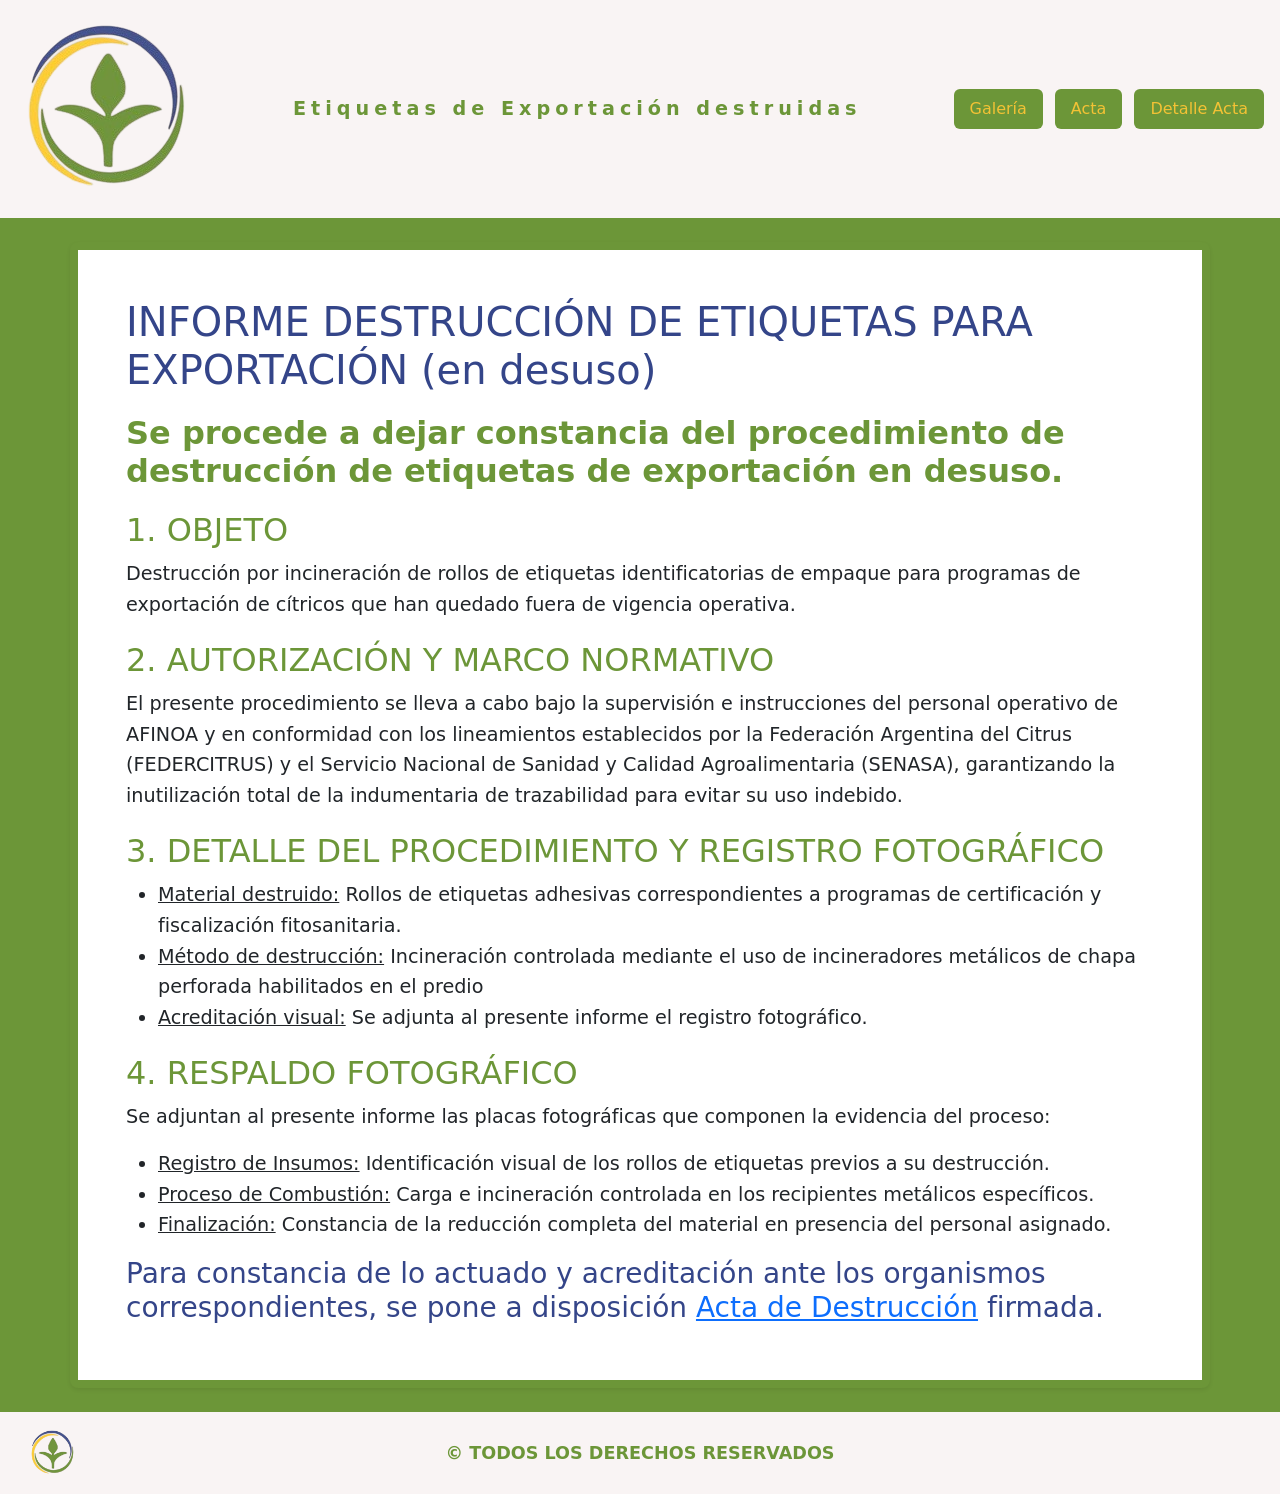
<file: index.html>
<!DOCTYPE html>
<html lang="es">

<head>
  <meta charset="UTF-8">
  <meta name="viewport" content="width=device-width, initial-scale=1.0">
  <title>Etiquetas Exportación</title>
  <link rel="stylesheet" href="https://cdn.jsdelivr.net/npm/bootstrap@5.3.8/dist/css/bootstrap.min.css" rel="stylesheet"
    integrity="sha384-sRIl4kxILFvY47J16cr9ZwB07vP4J8+LH7qKQnuqkuIAvNWLzeN8tE5YBujZqJLB" crossorigin="anonymous">
  <link rel="stylesheet" href="./css/estilos.css">
</head>

<body>
  <header>
    <nav class="nav-afinoa">
      <img src="./img/logo.png" alt="img">
      <p class="frase">Etiquetas de Exportación destruidas</p>
      <div class="botones">
        <a href="./paginas/galeria.html" class="btn-nav">Galería</a>
        <a href="./paginas/acta.html" class="btn-nav">Acta</a>
        <a href="./paginas/detalle-acta.html" class="btn-nav">Detalle Acta</a>
      </div>
    </nav>
  </header>
  <main class="container-lg bg-white shadow-sm my-4 p-4 p-md-5 rounded-3">
    <h1>INFORME DESTRUCCIÓN DE ETIQUETAS PARA EXPORTACIÓN (en desuso)</h1>

    <div class="card-body">
      <h3><strong>Se procede a dejar constancia del procedimiento de destrucción de etiquetas de exportación en
          desuso.</strong></h3>
      <h3>1. OBJETO</h3>
      <p class="card-text">
        Destrucción por incineración de rollos de etiquetas identificatorias de empaque para programas de exportación de
        cítricos que han quedado fuera de vigencia operativa.
      </p>
    </div>

    <div class="card-body">
      <h3>2. AUTORIZACIÓN Y MARCO NORMATIVO</h3>
      <p class="card-text">
        El presente procedimiento se lleva a cabo bajo la supervisión e instrucciones del personal operativo de AFINOA y
        en conformidad con los lineamientos establecidos por la Federación Argentina del Citrus (FEDERCITRUS) y el
        Servicio Nacional de Sanidad y Calidad Agroalimentaria (SENASA), garantizando la inutilización total de la
        indumentaria de trazabilidad para evitar su uso indebido.
      </p>
    </div>

    <div class="card-body">
      <h3>3. DETALLE DEL PROCEDIMIENTO Y REGISTRO FOTOGRÁFICO</h3>
      <ul>
        <li><u>Material destruido:</u> Rollos de etiquetas adhesivas correspondientes a programas de
          certificación y fiscalización fitosanitaria.</li>
        <li><u>Método de destrucción:</u> Incineración controlada mediante el uso de incineradores metálicos de chapa
          perforada habilitados en el predio
        </li>
        <li><u>Acreditación visual:</u> Se adjunta al presente informe el registro fotográfico.</li>
      </ul>
    </div>

    <div class="card-body">
      <h3>4. RESPALDO FOTOGRÁFICO</h3>
      <p class="card-text">Se adjuntan al presente informe las placas fotográficas que componen la evidencia del
        proceso:</p>
      <ul>
        <li><u>Registro de Insumos:</u> Identificación visual de los rollos de etiquetas previos a su destrucción.
        </li>

        <li><u>Proceso de Combustión:</u> Carga e incineración controlada en los recipientes metálicos específicos.
        </li>

        <li><u>Finalización:</u> Constancia de la reducción completa del material en presencia del personal asignado.
        </li>
      </ul>
    </div>

    <h3 class="texto-solo">Para constancia de lo actuado y acreditación ante los organismos correspondientes, se pone a
      disposición <a href="./paginas/acta.html">Acta de Destrucción</a> firmada.</h3>


  </main>

  <footer class="footer-afinoa py-3">
    <div class="container-fluid">
      <div class="row align-items-center gy-2">
        <!-- Columna del Logo: Centrado en celular, a la izquierda en PC -->
        <div class="col-12 col-md-3 text-center text-md-start">
          <a href="./index.html">
            <img src="./img/logo.png" alt="Logo de Blog" class="img-fluid" style="max-height: 50px;" />
          </a>
        </div>

        <!-- Columna del Texto: Centrado en todo tamaño de pantalla -->
        <div class="col-12 col-md-6 text-center">
          <p class="copyright mb-0 fw-bold" style="color: rgb(108,150,56);">© TODOS LOS DERECHOS RESERVADOS</p>
        </div>

        <!-- Columna vacía solo para PC (equilibra el espacio del logo) -->
        <div class="col-md-3 d-none d-md-block"></div>
      </div>
    </div>
  </footer>


  <script src="https://cdn.jsdelivr.net/npm/bootstrap@5.3.8/dist/js/bootstrap.bundle.min.js"
    integrity="sha384-FKyoEForCGlyvwx9Hj09JcYn3nv7wiPVlz7YYwJrWVcXK/BmnVDxM+D2scQbITxI"
    crossorigin="anonymous"></script>
</body>

</html>
</file>
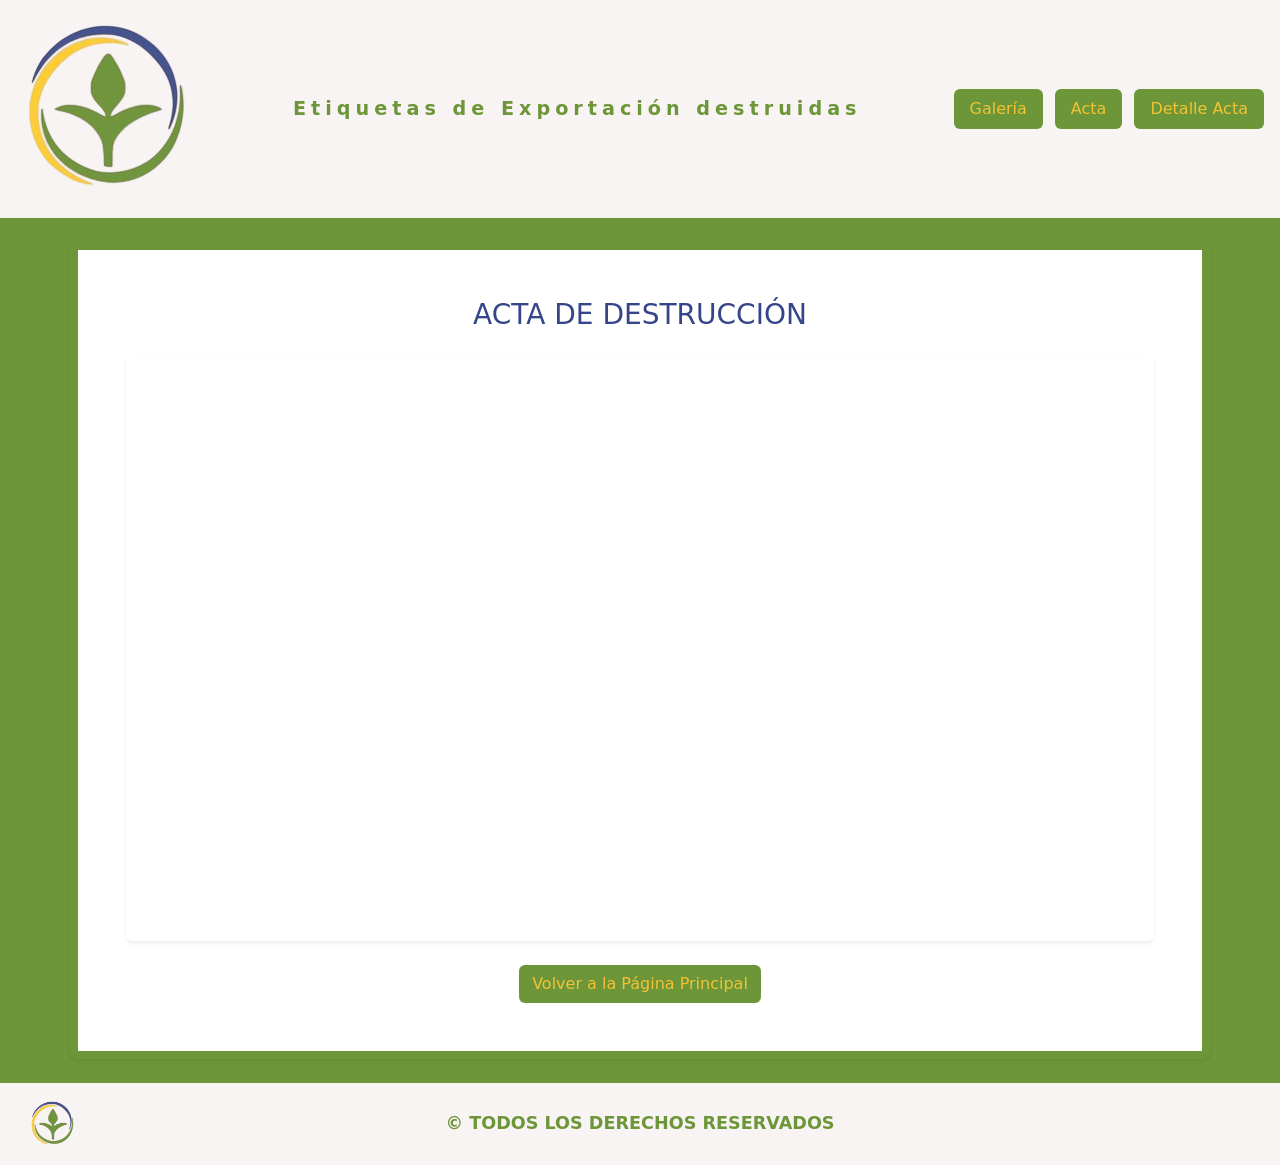
<file: paginas/acta.html>
<!DOCTYPE html>
<html lang="es">

<head>
  <meta charset="UTF-8">
  <meta name="viewport" content="width=device-width, initial-scale=1.0">
  <title>Etiquetas Exportación</title>
  <link rel="stylesheet" href="https://cdn.jsdelivr.net/npm/bootstrap@5.3.8/dist/css/bootstrap.min.css" rel="stylesheet"
    integrity="sha384-sRIl4kxILFvY47J16cr9ZwB07vP4J8+LH7qKQnuqkuIAvNWLzeN8tE5YBujZqJLB" crossorigin="anonymous">
  <link rel="stylesheet" href="../css/estilos.css">
</head>

<body>
  <header>
    <nav class="nav-afinoa">
      <a href="../index.html">
        <img src="../img/logo.png" alt="img">
      </a>
      <p class="frase">Etiquetas de Exportación destruidas</p>
      <div class="botones">
        <a href="../paginas/galeria.html" class="btn-nav">Galería</a>
        <a href="../paginas/acta.html" class="btn-nav">Acta</a>
        <a href="../paginas/detalle-acta.html" class="btn-nav">Detalle Acta</a>
      </div>
    </nav>
  </header>
  <main class="container-lg bg-white shadow-sm my-3 my-md-4 p-3 p-md-5 rounded-3">
    <h1 class="fs-3 fs-md-1 text-center mb-3 mb-md-4">ACTA DE DESTRUCCIÓN</h1>
    <div class="ratio shadow-sm rounded overflow-hidden ratio-pdf" style="min-height: 65vh;">
      <iframe src="../documentos/acta destruccion etiquetas.pdf" type="application/pdf"
        class="w-100 h-100 border-0"></iframe>
    </div>


    <div class="text-center mt-4">
      <a href="../index.html" class="btn btn-afinoa" role="button">Volver a la Página Principal</a>
    </div>
  </main>

  <footer class="footer-afinoa py-3">
    <div class="container-fluid">
      <div class="row align-items-center gy-2">
        <!-- Columna del Logo: Centrado en celular, a la izquierda en PC -->
        <div class="col-12 col-md-3 text-center text-md-start">
          <a href="../index.html">
            <img src="../img/logo.png" alt="Logo de Blog" class="img-fluid" style="max-height: 50px;" />
          </a>
        </div>

        <!-- Columna del Texto: Centrado en todo tamaño de pantalla -->
        <div class="col-12 col-md-6 text-center">
          <p class="copyright mb-0 fw-bold" style="color: rgb(108,150,56);">© TODOS LOS DERECHOS RESERVADOS</p>
        </div>

        <!-- Columna vacía solo para PC (equilibra el espacio del logo) -->
        <div class="col-md-3 d-none d-md-block"></div>
      </div>
    </div>
  </footer>


  <script src="https://cdn.jsdelivr.net/npm/bootstrap@5.3.8/dist/js/bootstrap.bundle.min.js"
    integrity="sha384-FKyoEForCGlyvwx9Hj09JcYn3nv7wiPVlz7YYwJrWVcXK/BmnVDxM+D2scQbITxI"
    crossorigin="anonymous"></script>
</body>

</html>
</file>
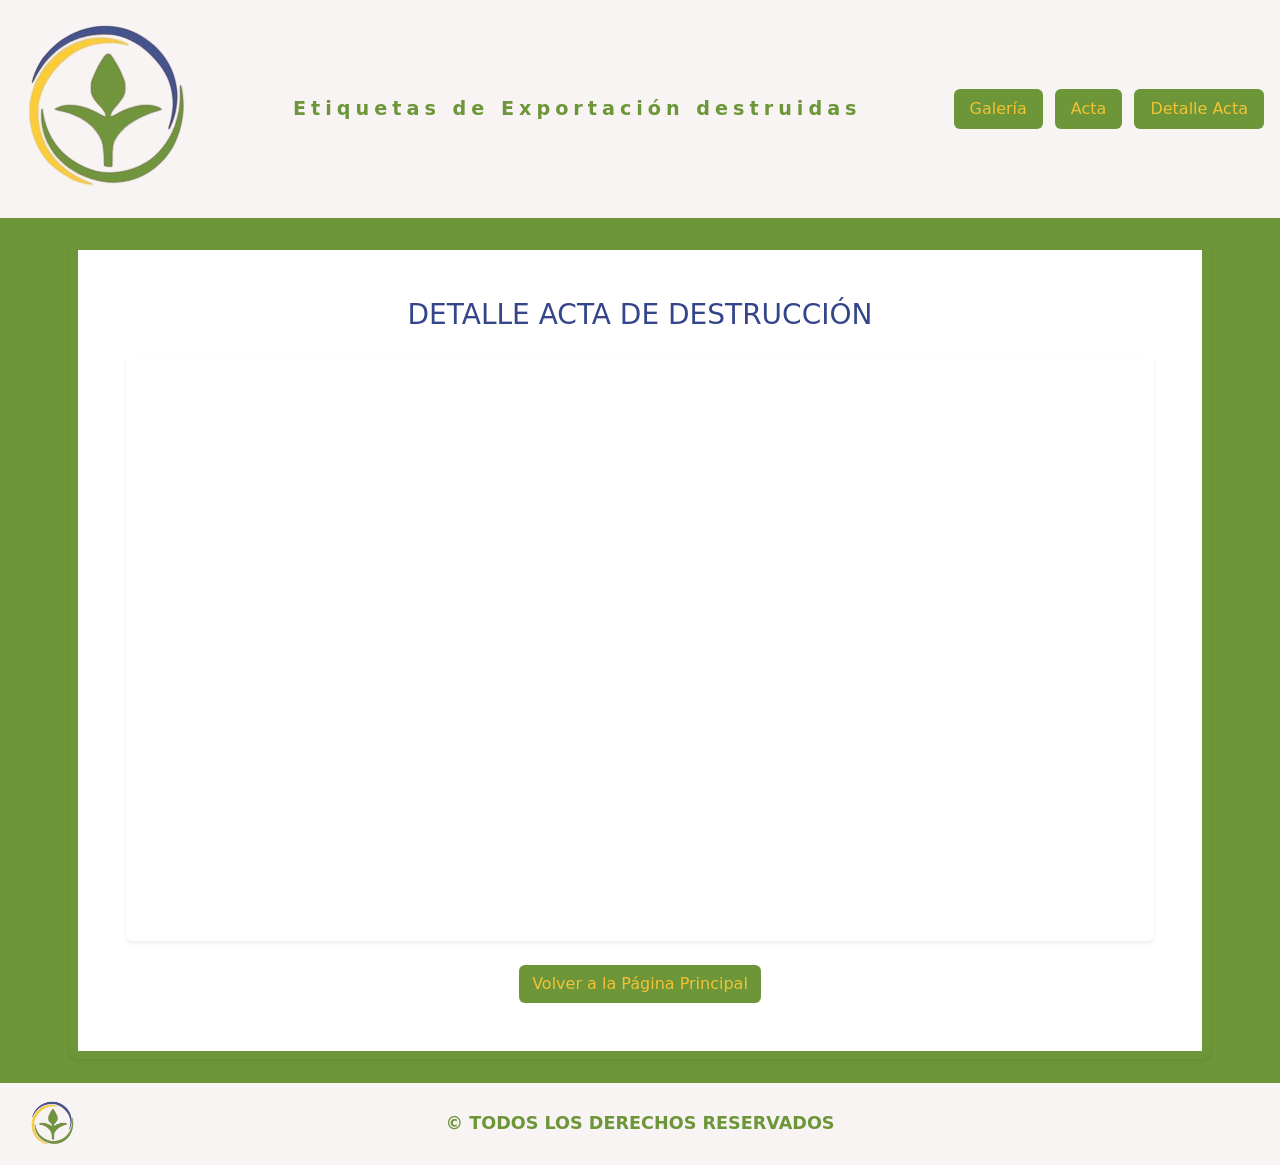
<file: paginas/detalle-acta.html>
<!DOCTYPE html>
<html lang="es">

<head>
  <meta charset="UTF-8">
  <meta name="viewport" content="width=device-width, initial-scale=1.0">
  <title>Etiquetas Exportación</title>
  <link rel="stylesheet" href="https://cdn.jsdelivr.net/npm/bootstrap@5.3.8/dist/css/bootstrap.min.css" rel="stylesheet"
    integrity="sha384-sRIl4kxILFvY47J16cr9ZwB07vP4J8+LH7qKQnuqkuIAvNWLzeN8tE5YBujZqJLB" crossorigin="anonymous">
  <link rel="stylesheet" href="../css/estilos.css">
</head>

<body>
  <header>
    <nav class="nav-afinoa">
      <a href="../index.html">
        <img src="../img/logo.png" alt="img">
      </a>
      <p class="frase">Etiquetas de Exportación destruidas</p>
      <div class="botones">
        <a href="../paginas/galeria.html" class="btn-nav">Galería</a>
        <a href="../paginas/acta.html" class="btn-nav">Acta</a>
        <a href="../paginas/detalle-acta.html" class="btn-nav">Detalle Acta</a>
      </div>
    </nav>
  </header>
  <main class="container-lg bg-white shadow-sm my-3 my-md-4 p-3 p-md-5 rounded-3">
    <h1 class="fs-3 fs-md-1 text-center mb-3 mb-md-4">DETALLE ACTA DE DESTRUCCIÓN</h1>
    <div class="ratio shadow-sm rounded overflow-hidden ratio-pdf" style="min-height: 65vh;">
      <iframe src="../documentos/detalle acta destruccion etiquetas.pdf" type="application/pdf"
        class="w-100 h-100 border-0"></iframe>
    </div>

    <div class="text-center mt-4">
      <a href="../index.html" class="btn btn-afinoa" role="button">Volver a la Página Principal</a>
    </div>
  </main>

  <footer class="footer-afinoa py-3">
    <div class="container-fluid">
      <div class="row align-items-center gy-2">
        <!-- Columna del Logo: Centrado en celular, a la izquierda en PC -->
        <div class="col-12 col-md-3 text-center text-md-start">
          <a href="../index.html">
            <img src="../img/logo.png" alt="Logo de Blog" class="img-fluid" style="max-height: 50px;" />
          </a>
        </div>

        <!-- Columna del Texto: Centrado en todo tamaño de pantalla -->
        <div class="col-12 col-md-6 text-center">
          <p class="copyright mb-0 fw-bold" style="color: rgb(108,150,56);">© TODOS LOS DERECHOS RESERVADOS</p>
        </div>

        <!-- Columna vacía solo para PC (equilibra el espacio del logo) -->
        <div class="col-md-3 d-none d-md-block"></div>
      </div>
    </div>
  </footer>


  <script src="https://cdn.jsdelivr.net/npm/bootstrap@5.3.8/dist/js/bootstrap.bundle.min.js"
    integrity="sha384-FKyoEForCGlyvwx9Hj09JcYn3nv7wiPVlz7YYwJrWVcXK/BmnVDxM+D2scQbITxI"
    crossorigin="anonymous"></script>
</body>

</html>
</file>
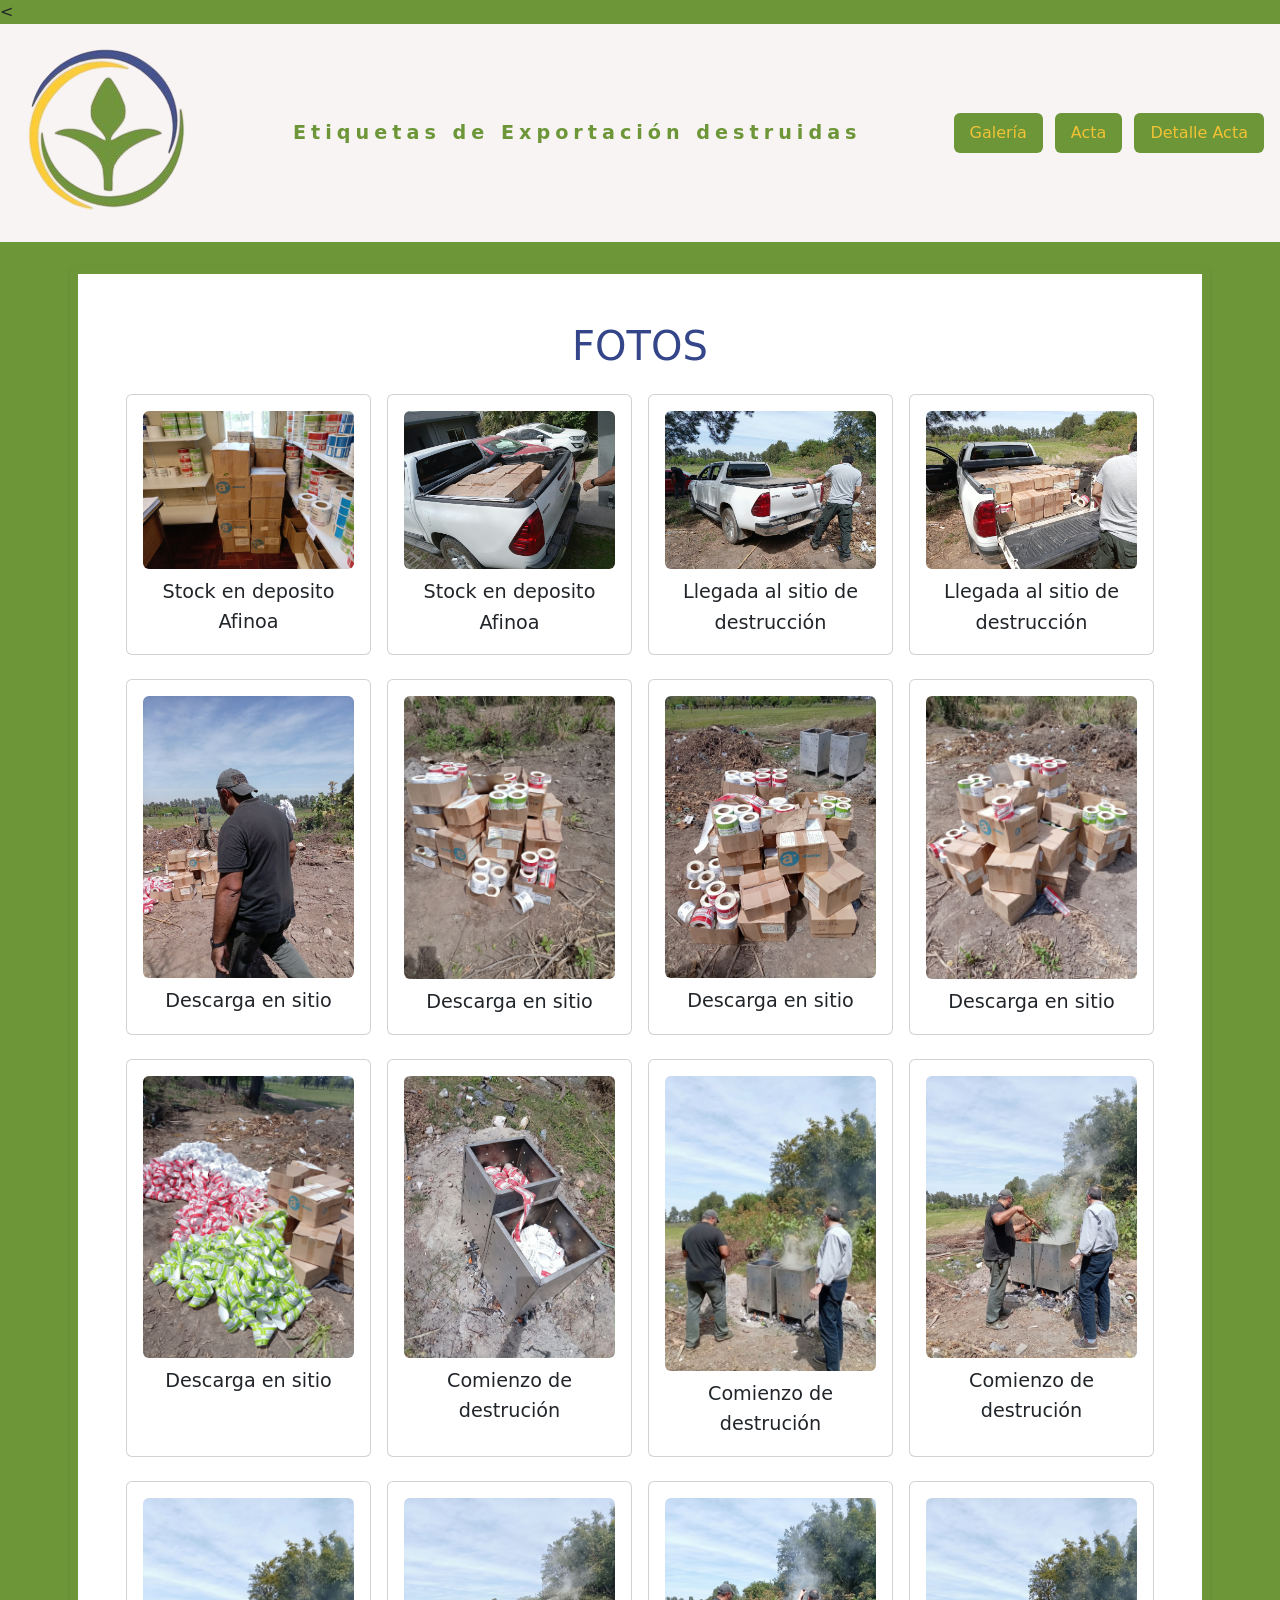
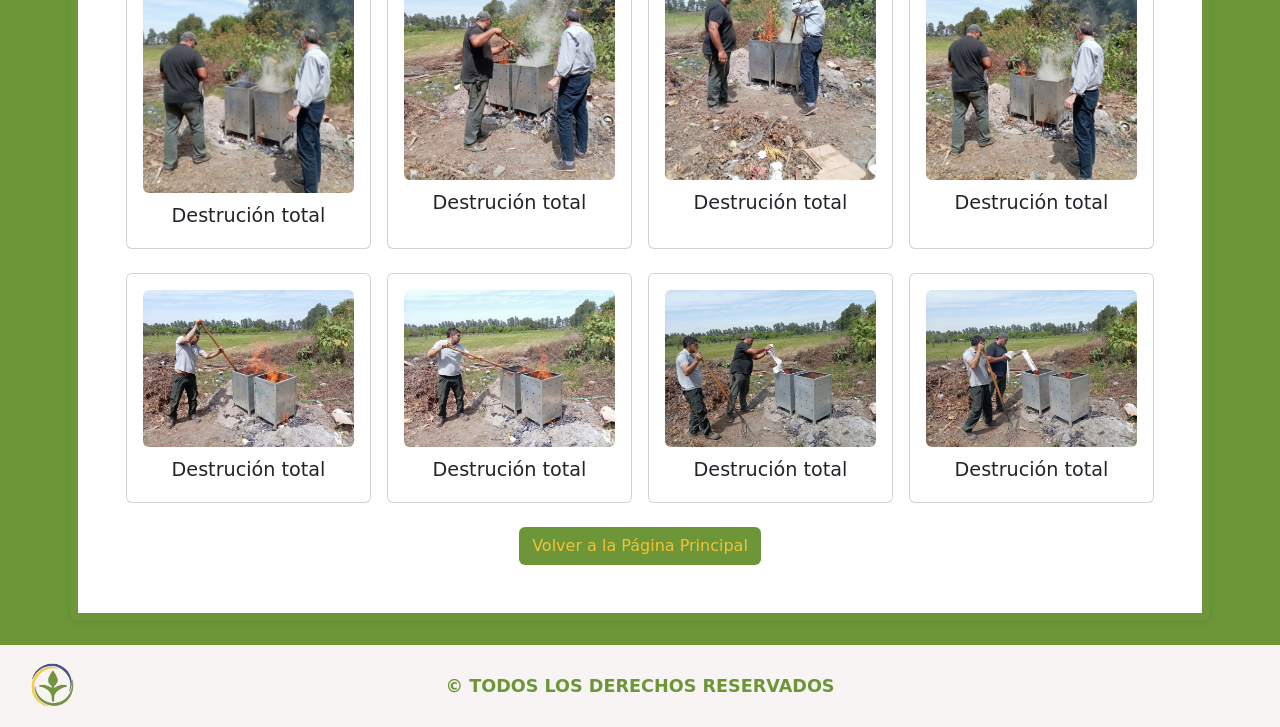
<file: paginas/galeria.html>
<!DOCTYPE html>
<html lang="es">

<head>
  <meta charset="UTF-8">
  <meta name="viewport" content="width=device-width, initial-scale=1.0">
  <title>Etiquetas Exportación</title>
  <link rel="stylesheet" href="https://cdn.jsdelivr.net/npm/bootstrap@5.3.8/dist/css/bootstrap.min.css" rel="stylesheet"
    integrity="sha384-sRIl4kxILFvY47J16cr9ZwB07vP4J8+LH7qKQnuqkuIAvNWLzeN8tE5YBujZqJLB" crossorigin="anonymous">
  <link rel="stylesheet" href="../css/estilos.css">
</head>

<body>
  <header>
    <<nav class="nav-afinoa">
      <a href="../index.html">
        <img src="../img/logo.png" alt="img">
      </a>
      <p class="frase">Etiquetas de Exportación destruidas</p>
      <div class="botones">
        <a href="../paginas/galeria.html" class="btn-nav">Galería</a>
        <a href="../paginas/acta.html" class="btn-nav">Acta</a>
        <a href="../paginas/detalle-acta.html" class="btn-nav">Detalle Acta</a>
      </div>
      </nav>
  </header>
  <main class="container-lg bg-white shadow-sm my-4 p-4 p-md-5 rounded-3">
    <h1 class="text-center mb-4">FOTOS</h1>

    <!-- Contenedor Row con espaciado (g-3) -->
    <section class="row row-cols-1 row-cols-sm-2 row-cols-md-4 g-3 mb-4">
      <div class="col">
        <div class="card h-100">
          <div class="card-body text-center">
            <img src="../img/rollos/rollos-01.jpg" class="img-fluid rounded mb-2" alt="imagen">
            <p class="card-text fg-2">Stock en deposito Afinoa</p>
          </div>
        </div>
      </div>
      <div class="col">
        <div class="card h-100">
          <div class="card-body text-center">
            <img src="../img/rollos/rollos-03.jpeg" class="img-fluid rounded mb-2" alt="imagen">
            <p class="card-text fg-2">Stock en deposito Afinoa</p>
          </div>
        </div>
      </div>
      <div class="col">
        <div class="card h-100">
          <div class="card-body text-center">
            <img src="../img/rollos/rollos-04.jpeg" class="img-fluid rounded mb-2" alt="imagen">
            <p class="card-text fg-2">Llegada al sitio de destrucción</p>
          </div>
        </div>
      </div>
      <div class="col">
        <div class="card h-100">
          <div class="card-body text-center">
            <img src="../img/rollos/rollos-05.jpeg" class="img-fluid rounded mb-2" alt="imagen">
            <p class="card-text fg-2">Llegada al sitio de destrucción</p>
          </div>
        </div>
      </div>
    </section>

    <section class="row row-cols-1 row-cols-sm-2 row-cols-md-4 g-3 mb-4">
      <div class="col">
        <div class="card h-100">
          <div class="card-body text-center">
            <img src="../img/rollos/rollos-06.jpeg" class="img-fluid rounded mb-2" alt="imagen">
            <p class="card-text fg-2">Descarga en sitio</p>
          </div>
        </div>
      </div>
      <div class="col">
        <div class="card h-100">
          <div class="card-body text-center">
            <img src="../img/rollos/rollos-07.jpg" class="img-fluid rounded mb-2" alt="imagen">
            <p class="card-text fg-2">Descarga en sitio</p>
          </div>
        </div>
      </div>
      <div class="col">
        <div class="card h-100">
          <div class="card-body text-center">
            <img src="../img/rollos/rollos-08.jpeg" class="img-fluid rounded mb-2" alt="imagen">
            <p class="card-text fg-2">Descarga en sitio</p>
          </div>
        </div>
      </div>
      <div class="col">
        <div class="card h-100">
          <div class="card-body text-center">
            <img src="../img/rollos/rollos-09.jpg" class="img-fluid rounded mb-2" alt="imagen">
            <p class="card-text fg-2">Descarga en sitio</p>
          </div>
        </div>
      </div>
    </section>

    <section class="row row-cols-1 row-cols-sm-2 row-cols-md-4 g-3 mb-4">
      <div class="col">
        <div class="card h-100">
          <div class="card-body text-center">
            <img src="../img/rollos/rollos-10.jpg" class="img-fluid rounded mb-2" alt="imagen">
            <p class="card-text fg-2">Descarga en sitio</p>
          </div>
        </div>
      </div>
      <div class="col">
        <div class="card h-100">
          <div class="card-body text-center">
            <img src="../img/rollos/rollos-11.jpeg" class="img-fluid rounded mb-2" alt="imagen">
            <p class="card-text fg-2">Comienzo de destrución</p>
          </div>
        </div>
      </div>
      <div class="col">
        <div class="card h-100">
          <div class="card-body text-center">
            <img src="../img/rollos/rollos-12.jpeg" class="img-fluid rounded mb-2" alt="imagen">
            <p class="card-text fg-2">Comienzo de destrución</p>
          </div>
        </div>
      </div>
      <div class="col">
        <div class="card h-100">
          <div class="card-body text-center">
            <img src="../img/rollos/rollos-13.jpeg" class="img-fluid rounded mb-2" alt="imagen">
            <p class="card-text fg-2">Comienzo de destrución</p>
          </div>
        </div>
      </div>
    </section>

    <section class="row row-cols-1 row-cols-sm-2 row-cols-md-4 g-3 mb-4">
      <div class="col">
        <div class="card h-100">
          <div class="card-body text-center">
            <img src="../img/rollos/rollos-12.jpeg" class="img-fluid rounded mb-2" alt="imagen">
            <p class="card-text fg-2">Destrución total</p>
          </div>
        </div>
      </div>
      <div class="col">
        <div class="card h-100">
          <div class="card-body text-center">
            <img src="../img/rollos/rollos-13.jpeg" class="img-fluid rounded mb-2" alt="imagen">
            <p class="card-text fg-2">Destrución total</p>
          </div>
        </div>
      </div>
      <div class="col">
        <div class="card h-100">
          <div class="card-body text-center">
            <img src="../img/rollos/rollos-14.jpeg" class="img-fluid rounded mb-2" alt="imagen">
            <p class="card-text fg-2">Destrución total</p>
          </div>
        </div>
      </div>
      <div class="col">
        <div class="card h-100">
          <div class="card-body text-center">
            <img src="../img/rollos/rollos-20.jpeg" class="img-fluid rounded mb-2" alt="imagen">
            <p class="card-text fg-2">Destrución total</p>
          </div>
        </div>
      </div>
    </section>

    <section class="row row-cols-1 row-cols-sm-2 row-cols-md-4 g-3 mb-4">
      <div class="col">
        <div class="card h-100">
          <div class="card-body text-center">
            <img src="../img/rollos/rollos-15.jpeg" class="img-fluid rounded mb-2" alt="imagen">
            <p class="card-text fg-2">Destrución total</p>
          </div>
        </div>
      </div>
      <div class="col">
        <div class="card h-100">
          <div class="card-body text-center">
            <img src="../img/rollos/rollos-16.jpeg" class="img-fluid rounded mb-2" alt="imagen">
            <p class="card-text fg-2">Destrución total</p>
          </div>
        </div>
      </div>
      <div class="col">
        <div class="card h-100">
          <div class="card-body text-center">
            <img src="../img/rollos/rollos-17.jpeg" class="img-fluid rounded mb-2" alt="imagen">
            <p class="card-text fg-2">Destrución total</p>
          </div>
        </div>
      </div>
      <div class="col">
        <div class="card h-100">
          <div class="card-body text-center">
            <img src="../img/rollos/rollos-18.jpeg" class="img-fluid rounded mb-2" alt="imagen">
            <p class="card-text fg-2">Destrución total</p>
          </div>
        </div>
      </div>
    </section>

    <div class="text-center mt-4">
      <a href="../index.html" class="btn btn-afinoa" role="button">Volver a la Página Principal</a>
    </div>
  </main>

  <footer class="footer-afinoa py-3">
    <div class="container-fluid">
      <div class="row align-items-center gy-2">
        <!-- Columna del Logo: Centrado en celular, a la izquierda en PC -->
        <div class="col-12 col-md-3 text-center text-md-start">
          <a href="../index.html">
            <img src="../img/logo.png" alt="Logo de Blog" class="img-fluid" style="max-height: 50px;" />
          </a>
        </div>

        <!-- Columna del Texto: Centrado en todo tamaño de pantalla -->
        <div class="col-12 col-md-6 text-center">
          <p class="copyright mb-0 fw-bold" style="color: rgb(108,150,56);">© TODOS LOS DERECHOS RESERVADOS</p>
        </div>

        <!-- Columna vacía solo para PC (equilibra el espacio del logo) -->
        <div class="col-md-3 d-none d-md-block"></div>
      </div>
    </div>
  </footer>


  <script src="https://cdn.jsdelivr.net/npm/bootstrap@5.3.8/dist/js/bootstrap.bundle.min.js"
    integrity="sha384-FKyoEForCGlyvwx9Hj09JcYn3nv7wiPVlz7YYwJrWVcXK/BmnVDxM+D2scQbITxI"
    crossorigin="anonymous"></script>
</body>

</html>
</file>
<file: css/estilos.css>
* {
  margin: 0;
  padding: 0;
  box-sizing: border-box;
}

.nav-afinoa {
  background: rgb(249, 244, 244);
  color: #fff;
  display: flex;
  align-items: center;
  justify-content: space-between;
  flex-wrap: wrap;
  gap: 1rem;
  padding: 1rem;
}

.frase {
  margin: 0;
  font-size: 1.2rem;
  font-weight: bold;
  letter-spacing: 5px;
  color: rgb(108, 150, 56);
}

.botones {
  display: flex;
  gap: .75rem;
  flex-wrap: wrap;
}

.btn-nav {
  color: rgb(243, 194, 53);
  text-decoration: none;
  padding: .5rem 1rem;
  border-radius: 6px;
  background: rgb(108, 150, 56);
  transition: background-color 0.3s ease;
}

.btn-nav:hover {
  background: rgb(52, 69, 137);
}

@media(max-width: 600px) {
  .nav-afinoa {
    flex-direction: column;
    align-items: flex-start;
  }
}

.card-body h3 {
  font-size: 2rem;
  margin: 20px 0 10px;
  color: rgb(108, 150, 56);
}

.footer-afinoa {
  background: rgb(249, 244, 244);
  color: #000;
  padding: 2rem 1rem;
  width: 100%;
}

.footer-afinoa img {
  max-width: 120px;
  height: auto;
}

.copyright {
  font-size: 1.1rem;
  font-weight: bold;
  margin: 0;
  color: #000;
}

main {
  width: 92%;
  /* Deja un 4% de margen libre a cada lado en móviles */
  margin-left: auto;
  margin-right: auto;
  border: 8px solid rgb(108, 150, 56);
  /* Tu borde verde */
  border-radius: 20px;
  overflow: hidden;
}

/* En pantallas de computadora (MD para arriba) vuelve a su ancho estándar */
@media (min-width: 768px) {
  main {
    width: 100%;
  }
}

h1,
h2 {
  color: rgb(52, 69, 137);
}

/* Agrandar párrafos dentro del contenedor principal */
main p {
  font-size: 1.2rem;
  /* Aumenta el tamaño un 15% (aprox 18.4px) */
  line-height: 1.6;
  /* Mejora el interlineado para facilitar la lectura */
}

main ul {
  font-size: 1.2rem;
  line-height: 1.6;
}

body {
  background-color: rgb(108, 150, 56);
}

.texto-solo {
  color: rgb(52, 69, 137);
}

.btn-afinoa {
  background-color: rgb(108, 150, 56);
  color: rgb(243, 194, 53);
}

.btn-afinoa:hover {
  background-color: rgb(52, 69, 137);
  color: rgb(243, 194, 53);
}
</file>
